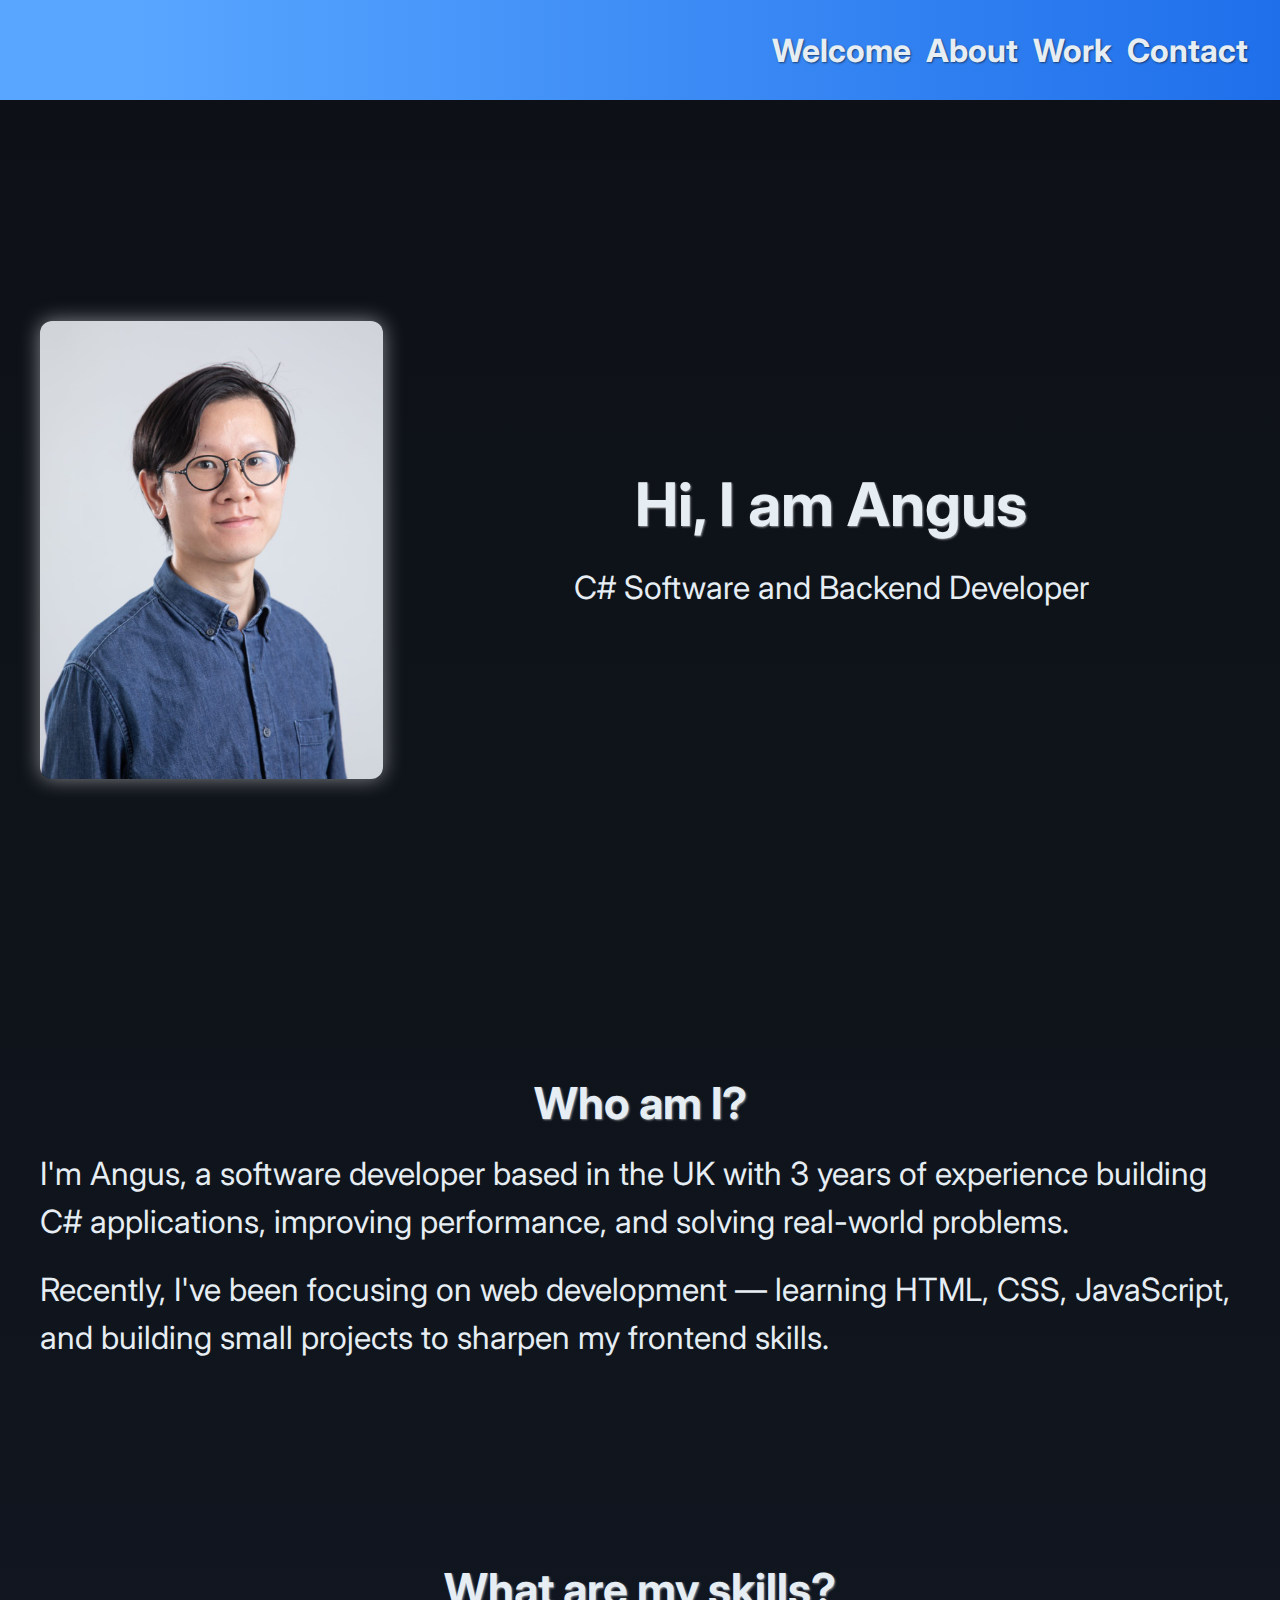
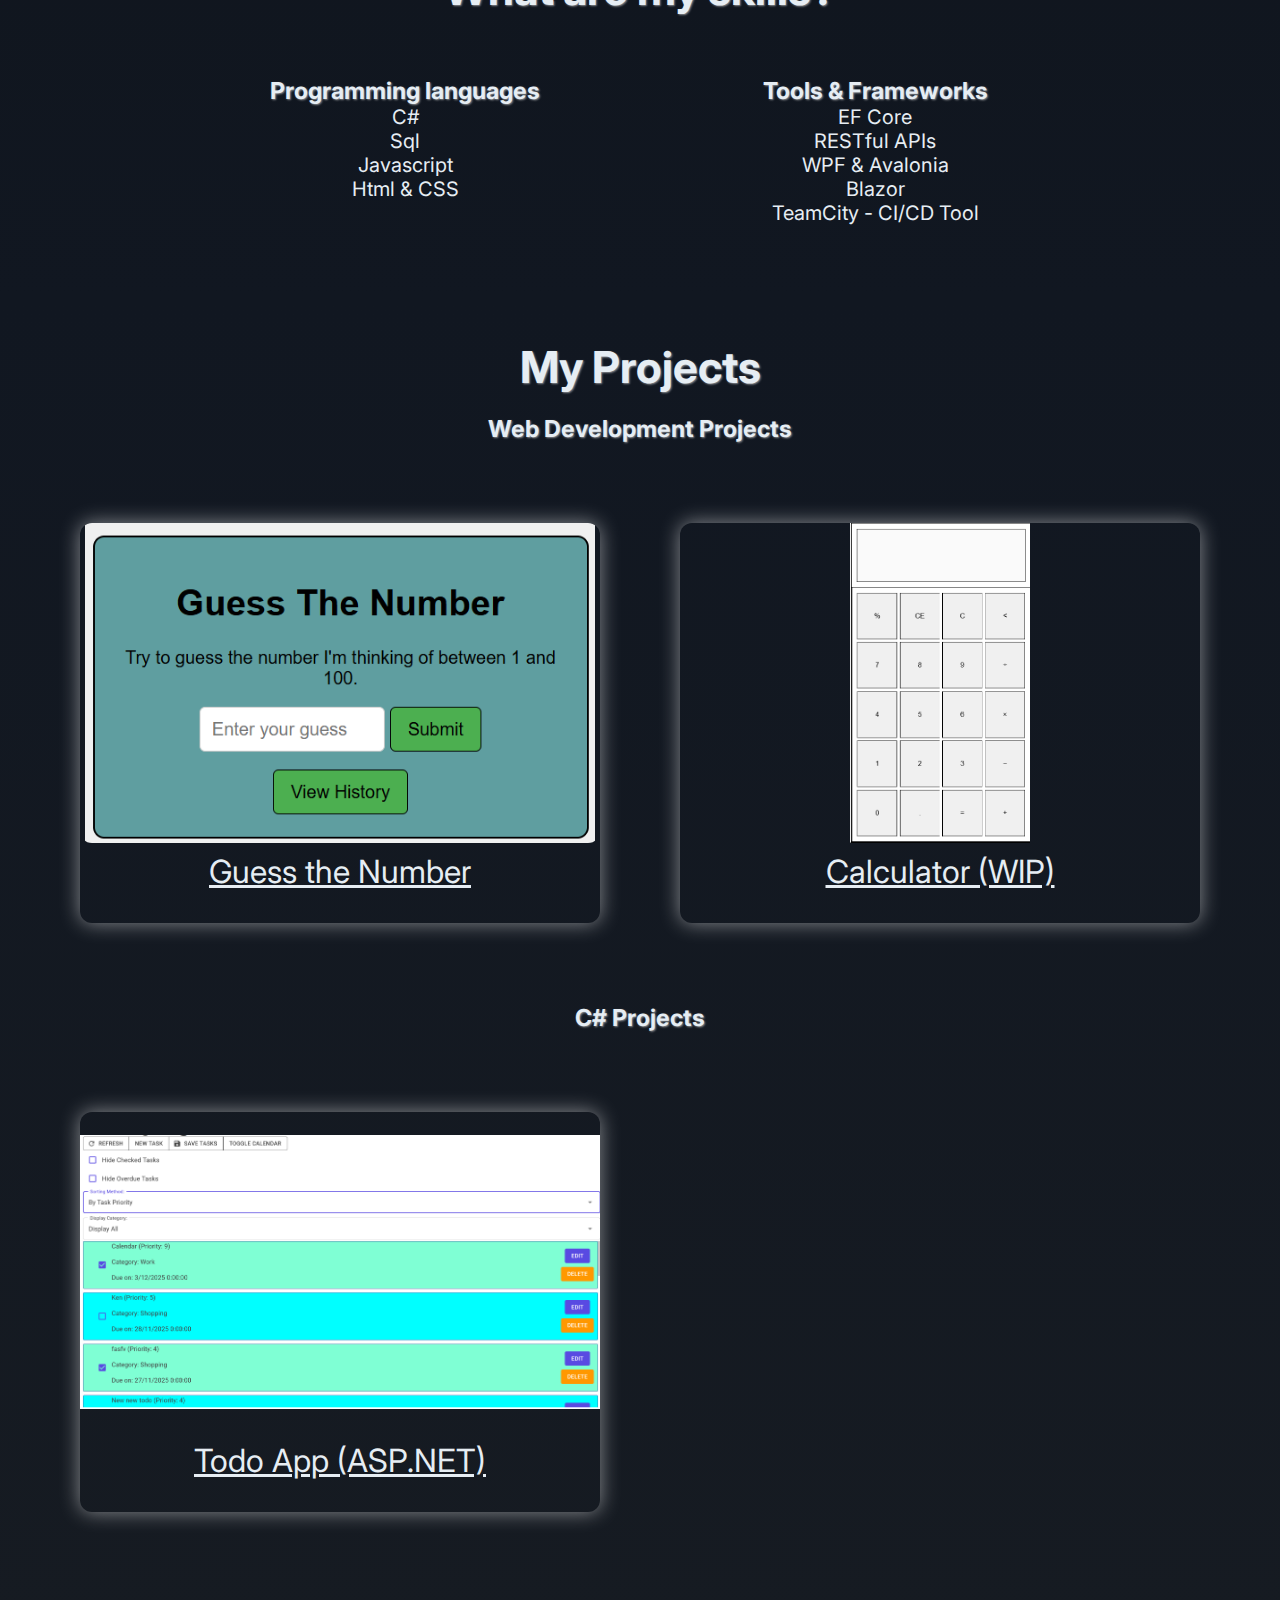
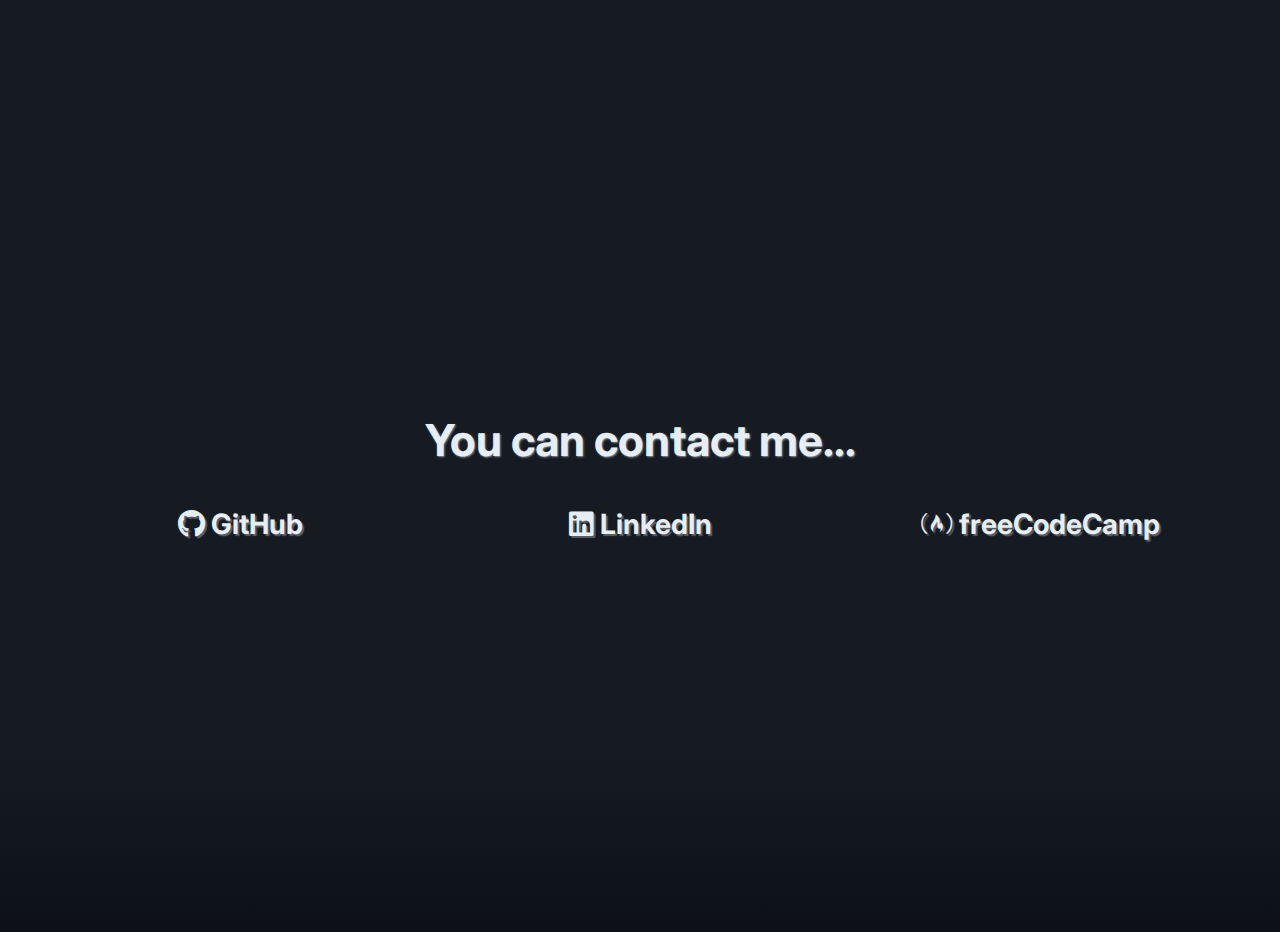
<file: index.html>
<!doctype html>
<html lang="en">
  <head>
    <meta charset="UTF-8" />
    <title>Personal Portfolio</title>
    <link rel="stylesheet" href="./assets/css/styles.css"/>
    <link rel="stylesheet" href="https://use.fontawesome.com/releases/v5.8.2/css/all.css"/>
    <link href="https://fonts.googleapis.com/css2?family=Inter:wght@300;400;600&display=swap" rel="stylesheet">
  </head>
  <body>
    <nav class="navbar" id="navbar">
      <ul>
        <li><a href="#welcome-section">Welcome</a></li>
        <li><a href="#about-section">About</a></li>
        <li><a href="#project-section">Work</a></li>
        <li><a href="#contact-section">Contact</a></li>
      </ul>
    </nav>

    <main>
      <section id="welcome-section">
        <aside class="profile-picture">
            <img src="assets/img/my-photo.jpg" alt="Profile Picture"/>
        </aside>
        <div class="summary">
            <h1>Hi, I am Angus</h1>
            <p>C# Software and Backend Developer</p>
        </div>
      </section>

      <section id="about-section">
        <div class="short-intro">
            <h2>Who am I?</h2>
            <p>I'm Angus, a software developer based in the UK with 3 years of experience building C# applications, improving performance, and solving real-world problems.</p>
            <p>Recently, I've been focusing on web development — learning HTML, CSS, JavaScript, and building small projects to sharpen my frontend skills.</p>
        </div>
        <div class="skills-grid">
          <h2 id="skills-heading">What are my skills?</h2>
          <div>
            <h3>Programming languages</h3>
            <ul>
              <li>C#</li>
              <li>Sql</li>
              <li>Javascript</li>
              <li>Html & CSS</li>
            </ul>
          </div>
          <div>
            <h3>Tools & Frameworks</h3>
            <ul>
              <li>EF Core</li>
              <li>RESTful APIs</li>
              <li>WPF & Avalonia</li>
              <li>Blazor</li>
              <li>TeamCity - CI/CD Tool</li>
            </ul>
          </div>
        </div>
      </section>

      <section id="project-section">
        <h2>My Projects</h2>

        <h3>Web Development Projects</h3>
        <div class="projects-grid web-projects">
          <a href="/guess.html" target="_blank">
            <div class="project-tile">
              <img src="./assets/img/guess.png"/>
              <p>Guess the Number</p>
            </div>
          </a>
          
          <a href="/calculator.html" target="_blank">
            <div class="project-tile">
              <img src="./assets/img/calculator.png"/>
              <p>Calculator (WIP)</p>
            </div>
          </a>
        </div>
        
        <h3>C# Projects</h3>
        <div class="projects-grid csharp-projects">
          <a href="https://github.com/ang146/aspnet-todo-app" target="_blank" rel="noopener noreferrer">
            <div class="project-tile">
              <img src="./assets/img/todo.png"/>
              <p>Todo App (ASP.NET)</p>
            </div>
          </a>
        </div>

      </section>

      <section id="contact-section">
        <div class="section-container">
          <h2>You can contact me...</h2>
          <div class="social-media">
            <a class="github-link profile-link" href="https://github.com/ang146" target="_blank" rel="noopener noreferrer">
              <i class="fab fa-github"></i>
              GitHub
            </a>
            <a class="linkedin-link profile-link" href="https://www.linkedin.com/in/tsz-wai-tam-72a8b7220/" target="_blank" rel="noopener noreferrer">
              <i class="fab fa-linkedin"></i>
              LinkedIn
            </a>
            <a class="freeCodeCamp-link profile-link" href="https://www.freecodecamp.org/AngusTam" target="_blank" rel="noopener noreferrer">
              <i class="fab fa-free-code-camp"></i>
              freeCodeCamp
            </a>
          </div>
        </div>
      </section>

    </main>

    <footer>
    </footer>
  </body>
</html>
</file>
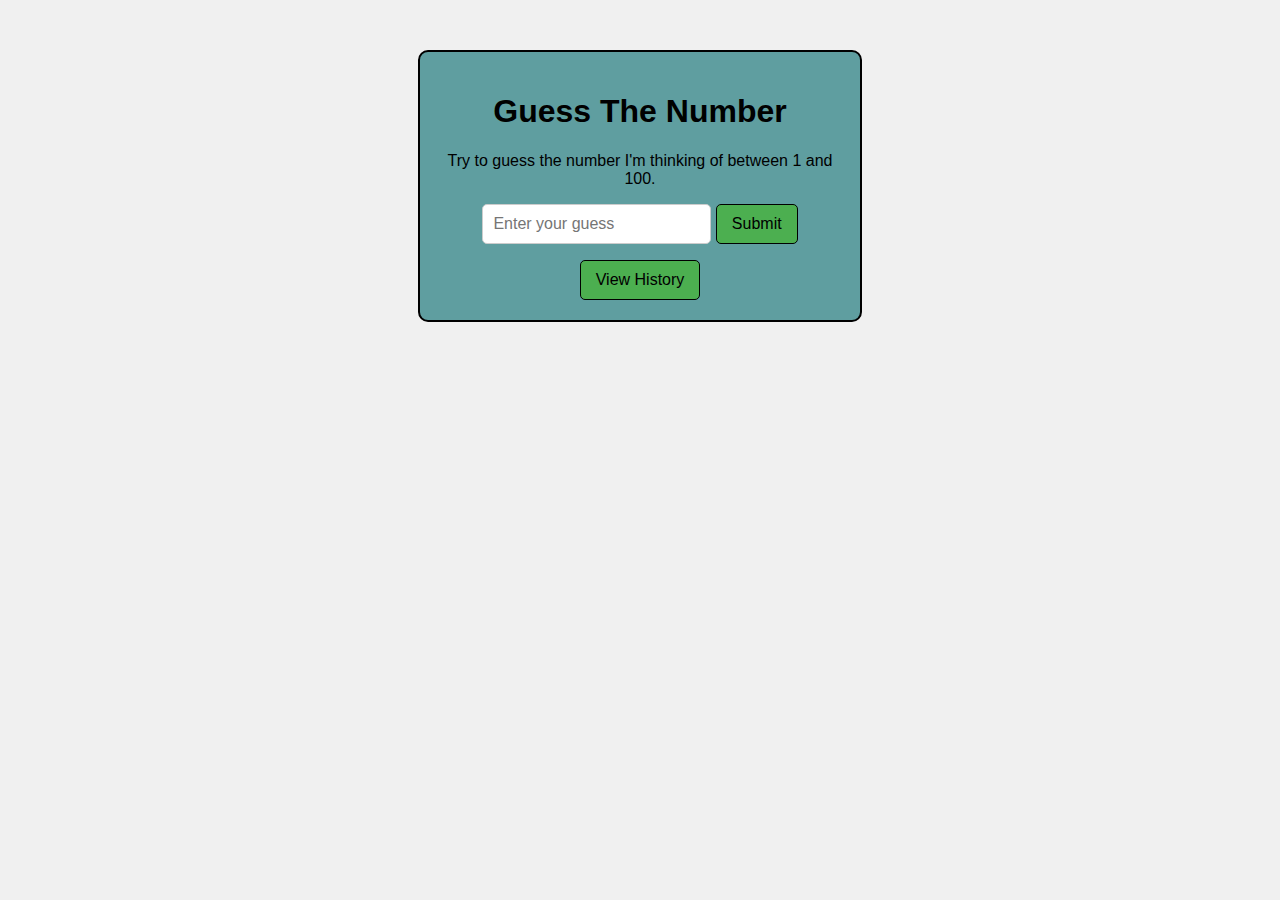
<file: GuessTheNumber/index.html>
<!DOCTYPE html>
<html lang="en">
<head>
    <meta charset="UTF-8">
    <meta name="viewport" content="width=device-width, initial-scale=1.0">
    <title>Document</title>
    <link rel="stylesheet" href="style.css">
</head>
<body>
    <div class="container">
        <h1>Guess The Number</h1>
        <p>Try to guess the number I'm thinking of between 1 and 100.</p>
        <input type="number" id="guessInput" placeholder="Enter your guess">
        <button id="submitBtn">Submit</button>
        <p id="result"></p>
        <button id="historyBtn">View History</button>
    </div>
    <dialog id="historyDialog">
        <h2>Guess History</h2>
        <ol id="historyList"></ol>
        <button id="closeHistory">Close</button>
    </dialog>
    <script src="script.js"></script>
</body>
</html>
</file>
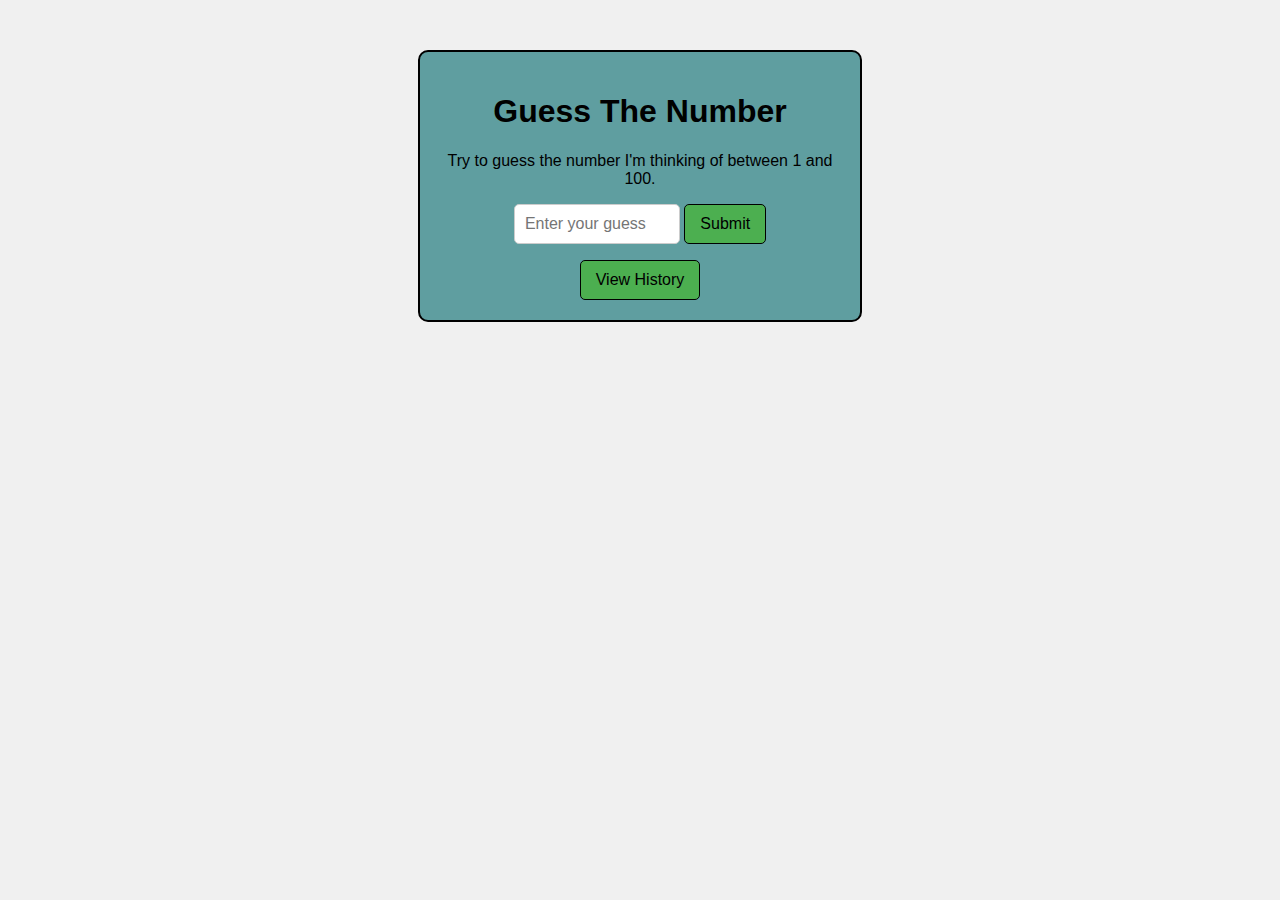
<file: guess.html>
<!DOCTYPE html>
<html lang="en">
<head>
    <meta charset="UTF-8">
    <meta name="viewport" content="width=device-width, initial-scale=1.0">
    <title>Document</title>
    <link rel="stylesheet" href="./assets/css/guess-styles.css">
</head>
<body>
    <div class="container">
        <h1>Guess The Number</h1>
        <p>Try to guess the number I'm thinking of between 1 and 100.</p>
        <input 
            type="number" 
            id="guessInput" 
            placeholder="Enter your guess"
            min="1"
            max="100"/>
        <button id="submitBtn">Submit</button>
        <p id="result"></p>
        <button id="historyBtn">View History</button>
    </div>
    <dialog id="historyDialog">
        <h2>Guess History</h2>
        <ol id="historyList"></ol>
        <button id="closeHistory">Close</button>
    </dialog>
    <script src="./assets/js/guess-script.js"></script>
</body>
</html>
</file>
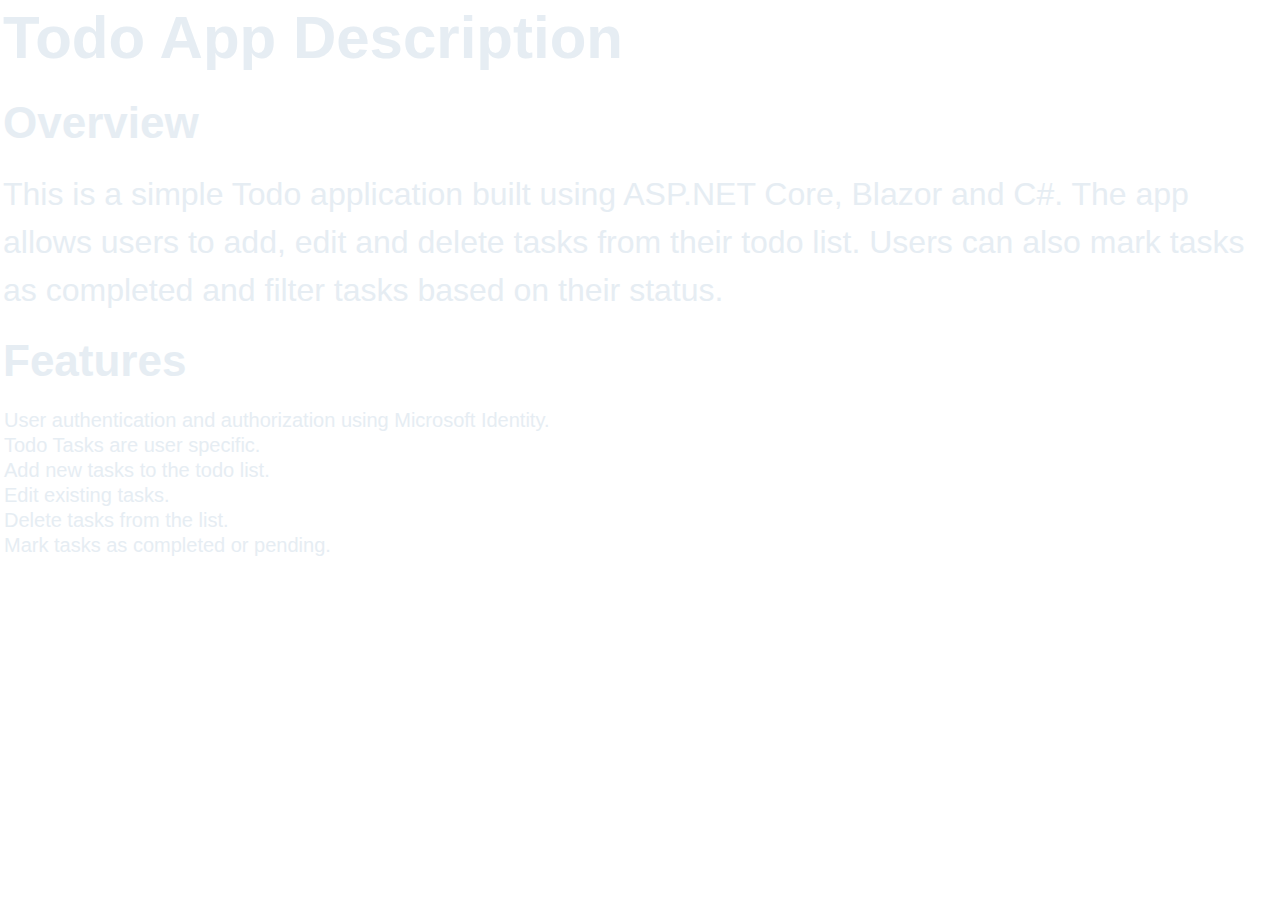
<file: todo-asp.html>
<!DOCTYPE html>
<html lang="en">
    <head>
        <meta charset="UTF-8" />
        <meta name="viewport" content="width=device-width, initial-scale=1.0" />
        <link rel="stylesheet" href="styles.css" />
        <title>Todo App Description</title>
    </head>
    <body>
        <h1>Todo App Description</h1>
        <h2>Overview</h2>
        <p>
            This is a simple Todo application built using ASP.NET Core, Blazor and C#.
            The app allows users to add, edit and delete tasks from their todo list.
            Users can also mark tasks as completed and filter tasks based on their status.
        </p>
        <h2>Features</h2>
        <ul>
            <li>User authentication and authorization using Microsoft Identity.</li>
            <li>Todo Tasks are user specific.</li>
            <li>Add new tasks to the todo list.</li>
            <li>Edit existing tasks.</li>
            <li>Delete tasks from the list.</li>
            <li>Mark tasks as completed or pending.</li>
        </ul>
    </body>
</html>
</file>
<file: assets/css/styles.css>
:root {
    --first-bg: #0d1117; 
    --second-bg: #0f141b;
    --third-bg: #111721;
    --fourth-bg: #161b22;
    --main-accent: #58a6ff;
    --second-accent: #1f6feb;
    --main-font: #e6edf3;
}

html {
    font-size: 62.5%;
}

body {
    font-family: "Inter", sans-serif;
}

* {
    margin: 0;
    padding: 0;
    box-sizing: border-box;
    scroll-behavior: smooth;
    color: var(--main-font);

    /*border: 1px solid white;*/
}

h1, h2, h3 {
    text-shadow: 1px 1px 2px rgba(255,255,255,0.5);
}

h1 {
    font-size: 3rem;
    margin-bottom: 1.2rem;
}

h2 {
    font-size: 2.2rem;
    margin-bottom: 1rem;
}

p {
    font-size: 1.6rem;
    line-height: 1.5;
    margin-bottom: 1rem;
}

#welcome-section {
    height: 100vh;
    background: linear-gradient(to bottom, var(--first-bg), var(--second-bg));
    display: grid;
    grid-template-columns: 1fr 2.5fr;
}

.profile-picture{
    display: flex;
    justify-content: center;
    align-items: center;
}

.profile-picture img{
    width: 100%;
    border-radius: 0.6rem;
    box-shadow: 0 0 1rem rgba(255, 255, 255, 0.5);
}

.summary {
    display: flex;
    flex-direction: column;
    justify-content: center;
    align-items: center;;
    padding-left: 2rem;
}

#about-section {
    min-height: 100vh;
    background: linear-gradient(to bottom, var(--second-bg), var(--third-bg));
    display: flex;
    flex-direction: column;
    align-items: center;
    justify-content: center;
    gap: 7rem;
    text-align: center;
}

#about-section p {
    text-align: left;
}

.short-intro {
    max-width: 60rem;
}

.skills-grid {
    display: grid;
    grid-template-columns: 1fr;
    gap: 2rem 10rem;
    margin-top: 2rem;
}

.skills-grid ul {
    list-style: none;
}

#skills-heading {
    grid-column: 1 / -1;
    text-align: center;
}

#project-section {
    min-height: 100vh;
    background: linear-gradient(to bottom, var(--third-bg), var(--fourth-bg));  
}

#project-section * {
    text-align: center;
}

.project-tile {
    border-radius: 0.6rem;
    box-shadow: 0 0 1rem rgba(255, 255, 255, 0.5);
    overflow: hidden;
    height: 20rem;
    transition: transform 0.3s ease-in-out;
}

.project-tile:hover {
    transform: scale(1.05);
    cursor: pointer;
}

.project-tile img {
    width: 100%;
    border-bottom-left-radius: 0.6rem;
    border-bottom-right-radius: 0.6rem;
    height: 80%;
    object-fit: contain;
}

.projects-grid {
    display: grid;
    grid-template-columns: 1fr;
    gap: 4rem;
    padding: 4rem 2rem;
}

#contact-section {
    min-height: 100vh;
    background: linear-gradient(to bottom, var(--fourth-bg) 80%, var(--first-bg));
}

#contact-section * {
    text-align: center;
}

.section-container {
    display:flex;
    height: 90vh;
    flex-direction: column;
    align-items: center;
    justify-content: center;
    gap: 1rem;
}

.social-media {
    display: grid;
    grid-template-columns: repeat(3, 1fr);
    grid-auto-flow: column;
    grid-auto-columns: 1fr;
    align-items: center;
    width: 100%;
    font-size: 1.4rem;
}

.profile-link {
    text-decoration: none;
    font-weight: bold;
    text-shadow: 2px 2px 1px rgba(255, 255, 255, 0.3);
    transition: 0.2s all linear;
}

.profile-link:hover {
    transform: translateY(5px);
}


.navbar {
    width: 100%;
    height: 5rem;
    padding-right: 1.6rem;
    position: sticky;
    top: 0;
    left: 0;
    background: linear-gradient(to right, var(--main-accent) 10%, var(--second-accent));
    font-size: 1.6rem;
    z-index: 100;
}

.navbar ul {
    width: 100%;
    height: 100%;
    list-style: none;
    display: flex;
    justify-content: flex-end;
    align-items: center;
    column-gap: 15px;
}

.navbar a {
    text-decoration: none;
    font-weight: bold;
    text-shadow: 1px 1px 2px rgba(0, 0, 0, 0.5);
}

section {
    scroll-margin-top: 5rem;
    padding: 2rem;
}


@media (min-width: 768px) {
    html {
        font-size: 100%;
    }

    .skills-grid {
        grid-template-columns: 1fr 1fr;
    }

    .projects-grid {
        grid-template-columns: 1fr 1fr;
    }
}

@media (min-width: 1200px) {
    html {
        font-size: 125%;
    }
}
</file>
<file: GuessTheNumber/style.css>
body {
    background-color: #f0f0f0;
    margin: 0;
    padding: 0;
}

input {
    padding: 10px;
    border: 1px solid #ccc;
    border-radius: 5px;
    font-size: 16px;
    min-width: 9rem;
}

button {
    padding: 10px 15px;
    background-color: #4CAF50;
    color: black;
    border: none;
    border: 1px solid black;
    border-radius: 5px;
    cursor: pointer;
    font-size: 16px;
}

input:hover, button:hover {
    outline: 1px solid rgb(3, 125, 165);
    outline-offset: 2px;
    box-shadow: 0 0 5px rgb(3, 125, 165);
}

.container {
    background-color: cadetblue;
    max-width: 400px;
    margin: 50px auto;
    padding: 20px;
    border: 2px solid #000;
    border-radius: 10px;
    text-align: center;
    font-family: Arial, sans-serif;
}

#historyDialog {
    border: 2px solid #000;
    border-radius: 10px;
    padding: 20px;
    text-align: center;
}

dialog::backdrop {
  background-color: gray;
  opacity: 0.75;
}
</file>
<file: assets/css/guess-styles.css>
body {
    background-color: #f0f0f0;
    margin: 0;
    padding: 0;
}

input {
    padding: 10px;
    border: 1px solid #ccc;
    border-radius: 5px;
    font-size: 16px;
    min-width: 9rem;
}

button {
    padding: 10px 15px;
    background-color: #4CAF50;
    color: black;
    border: none;
    border: 1px solid black;
    border-radius: 5px;
    cursor: pointer;
    font-size: 16px;
}

input:hover, button:hover {
    outline: 1px solid rgb(3, 125, 165);
    outline-offset: 2px;
    box-shadow: 0 0 5px rgb(3, 125, 165);
}

.container {
    background-color: cadetblue;
    max-width: 400px;
    margin: 50px auto;
    padding: 20px;
    border: 2px solid #000;
    border-radius: 10px;
    text-align: center;
    font-family: Arial, sans-serif;
}

#historyDialog {
    border: 2px solid #000;
    border-radius: 10px;
    padding: 20px;
    text-align: center;
}

dialog::backdrop {
  background-color: gray;
  opacity: 0.75;
}
</file>
<file: styles.css>
:root {
    --first-bg: #0d1117; 
    --second-bg: #0f141b;
    --third-bg: #111721;
    --fourth-bg: #161b22;
    --main-accent: #58a6ff;
    --second-accent: #1f6feb;
    --main-font: #e6edf3;
}

html {
    font-size: 62.5%;
}

body {
    font-family: "Inter", sans-serif;
}

* {
    margin: 0;
    padding: 0;
    box-sizing: border-box;
    scroll-behavior: smooth;
    color: var(--main-font);

    border: 1px solid white;
}

h1, h2, h3 {
    text-shadow: 1px 1px 2px rgba(255,255,255,0.5);
}

h1 {
    font-size: 3rem;
    margin-bottom: 1.2rem;
}

h2 {
    font-size: 2.2rem;
    margin-bottom: 1rem;
}

p {
    font-size: 1.6rem;
    line-height: 1.5;
    margin-bottom: 1rem;
}

#welcome-section {
    height: 100vh;
    background: linear-gradient(to bottom, var(--first-bg), var(--second-bg));
    display: grid;
    grid-template-columns: 1fr 2.5fr;
}

.profile-picture{
    display: flex;
    justify-content: center;
    align-items: center;
}

.profile-picture img{
    width: 100%;
    border-radius: 0.6rem;
    box-shadow: 0 0 1rem rgba(255, 255, 255, 0.5);
}

.summary {
    display: flex;
    flex-direction: column;
    justify-content: center;
    align-items: center;;
    padding-left: 2rem;
}

#about-section {
    min-height: 100vh;
    background: linear-gradient(to bottom, var(--second-bg), var(--third-bg));
    display: flex;
    flex-direction: column;
    align-items: center;
    justify-content: center;
    gap: 7rem;
    text-align: center;
}

.short-intro {
    max-width: 60rem;
}

.skills-grid {
    display: grid;
    grid-template-columns: 1fr;
    gap: 2rem 10rem;
    margin-top: 2rem;
}

.skills-grid ul {
    list-style: none;
}

#skills-heading {
    grid-column: 1 / -1;
    text-align: center;
}

#project-section {
    min-height: 100vh;
    background: linear-gradient(to bottom, var(--third-bg), var(--fourth-bg));  
}

#contact-section {
    min-height: 100vh;
    background: linear-gradient(to bottom, var(--fourth-bg) 80%, var(--first-bg));
}

.navbar {
    width: 100%;
    height: 5rem;
    padding-right: 1.6rem;
    position: sticky;
    top: 0;
    left: 0;
    background: linear-gradient(to right, var(--main-accent) 10%, var(--second-accent));
    font-size: 1.6rem;
    z-index: 100;
}

.navbar ul {
    width: 100%;
    height: 100%;
    list-style: none;
    display: flex;
    justify-content: flex-end;
    align-items: center;
    column-gap: 15px;
}

.navbar a {
    text-decoration: none;
    font-weight: bold;
    text-shadow: 1px 1px 2px rgba(0, 0, 0, 0.5);
}

section {
    scroll-margin-top: 5rem;
    padding: 2rem;
}


@media (min-width: 768px) {
    html {
        font-size: 100%;
    }

    .skills-grid {
        grid-template-columns: 1fr 1fr;
    }
}

@media (min-width: 1200px) {
    html {
        font-size: 125%;
    }
}
</file>
